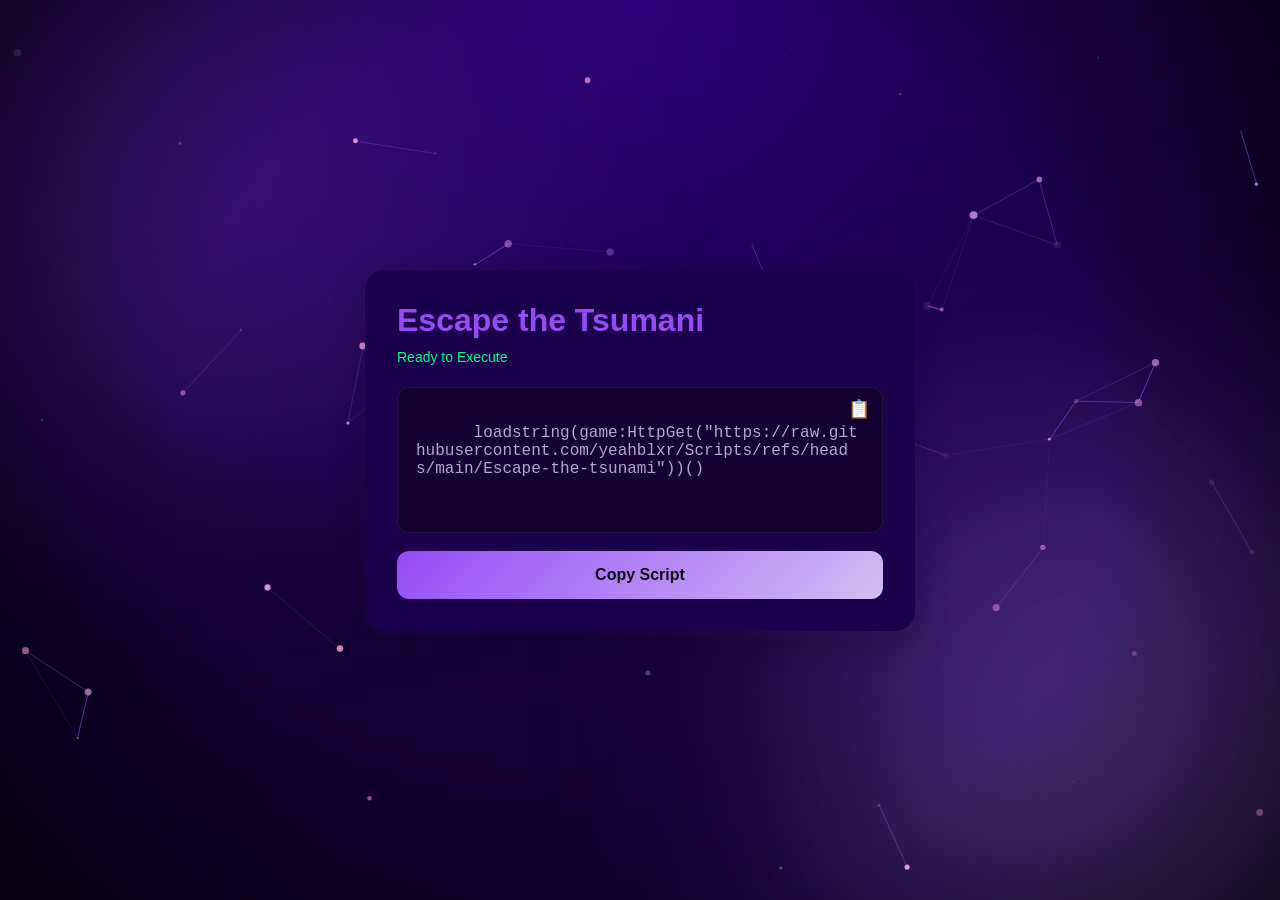
<file: Escape-The-Tsunami.html>
<!DOCTYPE html>
<html lang="en">
<head>
<meta charset="UTF-8">
<meta name="viewport" content="width=device-width, initial-scale=1.0">
<title id="pageTitle">Last Run - Midnight Hub</title>

<style>
/* ============================================================
   Midnight Hub Theme Variables (EASY EDIT)
   ============================================================ */
:root {
  --bg:#140037;
  --card:#1b004b;
  --muted:#b8a5d6;
  --text:#ffffff;
  --accent:#954bf6;
  --accent2:#d1bef3;
  --radius:20px;
  --shadow:0 8px 32px rgba(0,0,0,.3), 0 4px 16px rgba(149,75,246,.1);
  --shadow-hover:0 16px 48px rgba(0,0,0,.4), 0 8px 24px rgba(149,75,246,.2);
  --glow:0 0 20px rgba(149,75,246,.3);
}

/* ============================================================
   BASIC RESET + BODY
   ============================================================ */

* { margin:0; padding:0; box-sizing:border-box; }
body {
  background: var(--bg);
  color: var(--text);
  font-family: Inter, sans-serif;
  height: 100vh;
  display:flex;
  justify-content:center;
  align-items:center;
  overflow:hidden;
  position:relative;
}

/* ============================================================
   FULL MIDNIGHT HUB BACKGROUND
   (Gradient Layers + Blurred Nebula Blobs + Vignette)
   ============================================================ */

.bg-layer {
  position:fixed;
  width:100%;
  height:100%;
  top:0; left:0;
  z-index:-10;
  pointer-events:none;
}

/* deep cosmic gradient */
.bg-gradient {
  background: radial-gradient(circle at top, #2b0077 0%, #140037 60%, #0a001f 100%);
}

/* glowing nebula blobs */
.blob {
  position:absolute;
  width:600px;
  height:600px;
  background: radial-gradient(circle, rgba(149,75,246,0.35), rgba(70,0,140,0));
  filter: blur(120px);
  animation: float 14s ease-in-out infinite alternate;
}

.blob:nth-child(1) { top: -120px; left:-120px; animation-duration:16s; }
.blob:nth-child(2) { bottom:-180px; right:-150px; animation-duration:13s; background: radial-gradient(circle, rgba(209,190,243,0.25), rgba(70,0,140,0)); }
.blob:nth-child(3) { top:40%; left:60%; animation-duration:18s; }

/* soft vignette */
.vignette {
  position: absolute;
  inset: 0;
  background: radial-gradient(circle, transparent 60%, rgba(0,0,0,0.5));
  z-index:-5;
}

/* floating animation */
@keyframes float {
  0% { transform:translateY(0px) translateX(0px); }
  100% { transform:translateY(40px) translateX(40px); }
}

/* ============================================================
   PARTICLE SYSTEM CANVAS
   ============================================================ */
#particles-canvas {
  position:fixed;
  width:100%;
  height:100%;
  top:0; left:0;
  z-index:-1;
  pointer-events:none;
}

/* ============================================================
   CARD
   ============================================================ */
.card {
  background: var(--card);
  border-radius: var(--radius);
  padding: 32px;
  width: 90%;
  max-width: 550px;
  box-shadow: var(--shadow);
  backdrop-filter: blur(4px);
  animation: fadeUp 0.7s ease forwards;
  opacity:0;
}

@keyframes fadeUp {
  from { opacity:0; transform:translateY(25px); }
  to   { opacity:1; transform:translateY(0); }
}

.card h3 {
  color: var(--accent);
  margin-bottom:10px;
  font-size:32px;
}

.status {
  font-size:14px;
  color:#00ff88;
  margin-bottom:22px;
}

/* ============================================================
   CODE BOX
   ============================================================ */
.code-box {
  background: rgba(0,0,0,0.35);
  padding:18px;
  border:1px solid rgba(255,255,255,0.08);
  border-radius: 12px;
  font-family: "Courier New", monospace;
  color: var(--muted);
  position:relative;

  /* FIXES LONG CODE OVERFLOW */
  white-space: pre-wrap;
  word-break: break-all;
  overflow-wrap: break-word;

  max-width: 100%;
}
   
.copy-icon {
  position:absolute;
  top:10px;
  right:12px;
  cursor:pointer;
  font-size:18px;
  color:var(--muted);
  transition:0.2s;
}

.copy-icon:hover {
  color:var(--accent);
  transform:scale(1.1);
}

/* ============================================================
   BUTTON
   ============================================================ */
.btn {
  margin-top:18px;
  width:100%;
  padding:15px 20px;
  font-size:16px;
  font-weight:700;
  border:none;
  border-radius:12px;
  cursor:pointer;
  background: linear-gradient(135deg, var(--accent), var(--accent2));
  color:#0b0d10;
  transition:0.2s;
}

.btn:hover {
  transform:translateY(-2px);
  box-shadow:0 0 25px rgba(149,75,246,0.55);
}

/* ============================================================
   SUCCESS POPUP
   ============================================================ */
.success-message {
  position: fixed;
  top:20px;
  right:20px;
  background: linear-gradient(135deg, #00ff88, #00cc66);
  color:#000;
  padding:10px 18px;
  border-radius:10px;
  font-weight:600;
  transform:translateX(200%);
  transition:transform 0.35s ease;
  box-shadow:0 10px 25px rgba(0,255,150,0.3);
  z-index:20;
}

.success-message.show {
  transform:translateX(0%);
}
</style>
</head>

<body>

<!-- ============================================================
     MIDNIGHT HUB BACKGROUND ELEMENTS
     ============================================================ -->
<div class="bg-layer bg-gradient"></div>

<div class="bg-layer">
  <div class="blob"></div>
  <div class="blob"></div>
  <div class="blob"></div>
</div>

<div class="vignette"></div>

<canvas id="particles-canvas"></canvas>

<!-- ============================================================
     CARD CONTENT
     ============================================================ -->
<div class="card">
    <h3 id="cardTitle">Last Run</h3>
    <div class="status" id="statusText">Ready to Execute</div>

    <div class="code-box" id="codeBox">
      <span id="codeText">loadstring(game:HttpGet("https://raw.githubusercontent.com/yeahblxr/Scripts/refs/heads/main/Last-Run.lua"))()</span>
      <span class="copy-icon" onclick="copyCode()">📋</span>
    </div>

    <button class="btn" onclick="copyCode()">Copy Script</button>
</div>

<div class="success-message" id="successMessage">Script copied! ✨</div>

<!-- ============================================================
     PARTICLE SCRIPT + VARIABLE SYSTEM
     ============================================================ -->
<script>
/* ============================================================
   QUICK VARIABLES (MODIFY THESE ONLY)
   ============================================================ */
const PAGE_TITLE = "Escape the Tsunami - Midnight Hub";
const CARD_TITLE = "Escape the Tsumani";
const STATUS_TEXT = "Ready to Execute";
const SCRIPT_CODE = `loadstring(game:HttpGet("https://raw.githubusercontent.com/yeahblxr/Scripts/refs/heads/main/Escape-the-tsunami"))()`;

/* Apply variables */
document.getElementById("pageTitle").innerText = PAGE_TITLE;
document.getElementById("cardTitle").innerText = CARD_TITLE;
document.getElementById("statusText").innerText = STATUS_TEXT;
document.getElementById("codeText").innerText = SCRIPT_CODE;

/* ============================================================
   COPY FUNCTION
   ============================================================ */
function copyCode() {
  navigator.clipboard.writeText(SCRIPT_CODE).then(() => {
    const box = document.getElementById("successMessage");
    box.classList.add("show");
    setTimeout(() => box.classList.remove("show"), 3000);
  });
}

/* ============================================================
   PARTICLE SYSTEM
   ============================================================ */
class ParticleSystem {
  constructor() {
    this.canvas = document.getElementById("particles-canvas");
    this.ctx = this.canvas.getContext("2d");
    this.particles = [];
    this.count = 60;
    this.distance = 120;

    this.resize();
    this.init();
    this.loop();

    window.addEventListener("resize", () => {
      this.resize();
      this.init();
    });
  }

  resize() {
    this.canvas.width = innerWidth;
    this.canvas.height = innerHeight;
  }

  init() {
    this.particles = [];
    for (let i = 0; i < this.count; i++) {
      this.particles.push({
        x: Math.random() * innerWidth,
        y: Math.random() * innerHeight,
        vx: (Math.random() - 0.5),
        vy: (Math.random() - 0.5),
        size: Math.random() * 3 + 1,
        opacity: Math.random(),
        hue: 270 + Math.random() * 60
      });
    }
  }

  draw() {
    this.ctx.clearRect(0, 0, innerWidth, innerHeight);

    // connections
    for (let a = 0; a < this.particles.length; a++) {
      for (let b = a + 1; b < this.particles.length; b++) {
        const dx = this.particles[a].x - this.particles[b].x;
        const dy = this.particles[a].y - this.particles[b].y;
        const dist = Math.sqrt(dx*dx + dy*dy);

        if (dist < this.distance) {
          this.ctx.strokeStyle = `rgba(149,75,246, ${1 - dist/this.distance})`;
          this.ctx.lineWidth = 1;
          this.ctx.beginPath();
          this.ctx.moveTo(this.particles[a].x, this.particles[a].y);
          this.ctx.lineTo(this.particles[b].x, this.particles[b].y);
          this.ctx.stroke();
        }
      }
    }

    // particles
    this.particles.forEach(p => {
      p.x += p.vx;
      p.y += p.vy;

      if (p.x < 0 || p.x > innerWidth) p.vx *= -1;
      if (p.y < 0 || p.y > innerHeight) p.vy *= -1;

      this.ctx.fillStyle = `hsla(${p.hue}, 70%, 75%, ${p.opacity})`;
      this.ctx.beginPath();
      this.ctx.arc(p.x, p.y, p.size, 0, Math.PI*2);
      this.ctx.fill();
    });
  }

  loop() {
    this.draw();
    requestAnimationFrame(() => this.loop());
  }
}

new ParticleSystem();
</script>

</body>
</html>
</file>
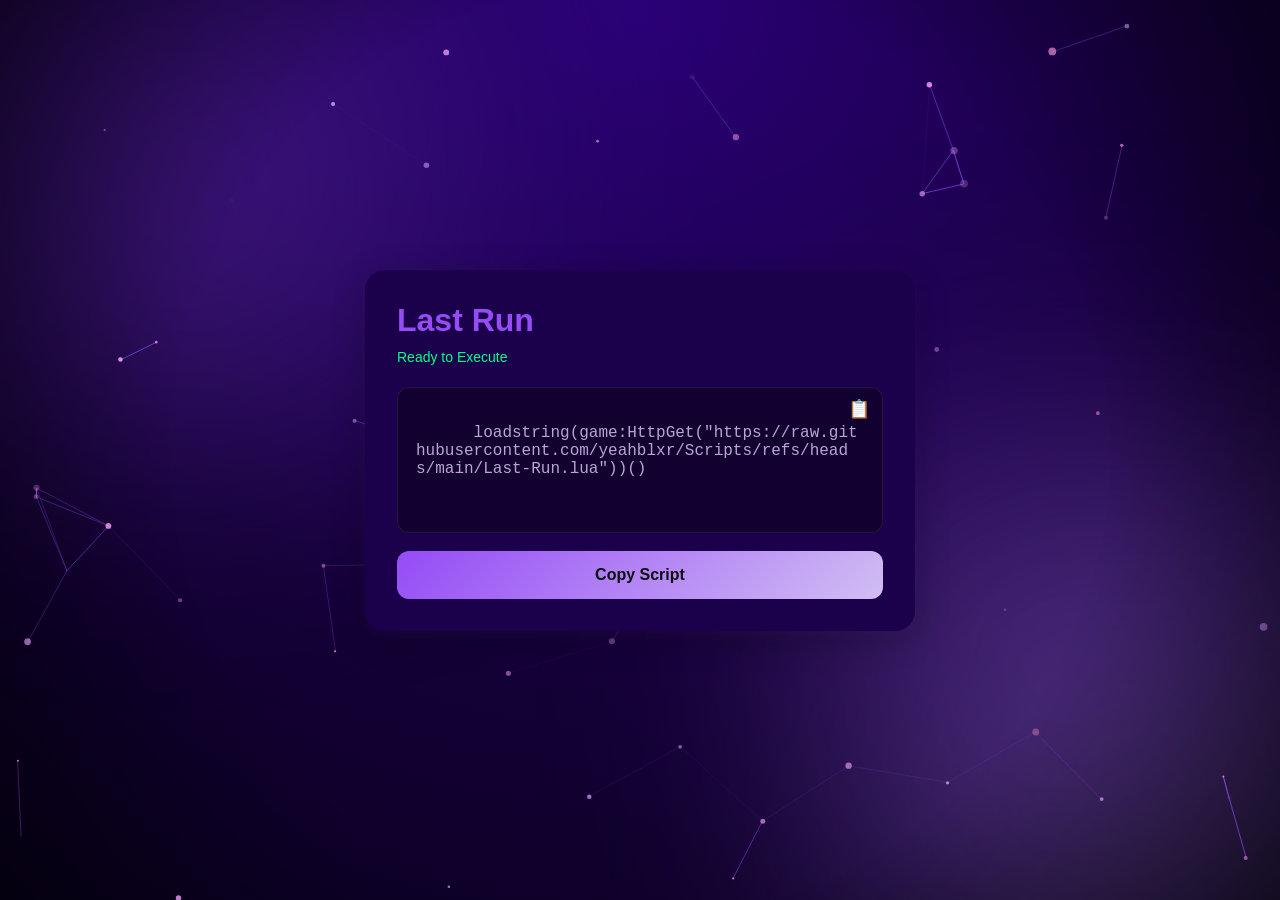
<file: Last-Run.html>
<!DOCTYPE html>
<html lang="en">
<head>
<meta charset="UTF-8">
<meta name="viewport" content="width=device-width, initial-scale=1.0">
<title id="pageTitle">Last Run - Midnight Hub</title>

<style>
/* ============================================================
   Midnight Hub Theme Variables (EASY EDIT)
   ============================================================ */
:root {
  --bg:#140037;
  --card:#1b004b;
  --muted:#b8a5d6;
  --text:#ffffff;
  --accent:#954bf6;
  --accent2:#d1bef3;
  --radius:20px;
  --shadow:0 8px 32px rgba(0,0,0,.3), 0 4px 16px rgba(149,75,246,.1);
  --shadow-hover:0 16px 48px rgba(0,0,0,.4), 0 8px 24px rgba(149,75,246,.2);
  --glow:0 0 20px rgba(149,75,246,.3);
}

/* ============================================================
   BASIC RESET + BODY
   ============================================================ */

* { margin:0; padding:0; box-sizing:border-box; }
body {
  background: var(--bg);
  color: var(--text);
  font-family: Inter, sans-serif;
  height: 100vh;
  display:flex;
  justify-content:center;
  align-items:center;
  overflow:hidden;
  position:relative;
}

/* ============================================================
   FULL MIDNIGHT HUB BACKGROUND
   (Gradient Layers + Blurred Nebula Blobs + Vignette)
   ============================================================ */

.bg-layer {
  position:fixed;
  width:100%;
  height:100%;
  top:0; left:0;
  z-index:-10;
  pointer-events:none;
}

/* deep cosmic gradient */
.bg-gradient {
  background: radial-gradient(circle at top, #2b0077 0%, #140037 60%, #0a001f 100%);
}

/* glowing nebula blobs */
.blob {
  position:absolute;
  width:600px;
  height:600px;
  background: radial-gradient(circle, rgba(149,75,246,0.35), rgba(70,0,140,0));
  filter: blur(120px);
  animation: float 14s ease-in-out infinite alternate;
}

.blob:nth-child(1) { top: -120px; left:-120px; animation-duration:16s; }
.blob:nth-child(2) { bottom:-180px; right:-150px; animation-duration:13s; background: radial-gradient(circle, rgba(209,190,243,0.25), rgba(70,0,140,0)); }
.blob:nth-child(3) { top:40%; left:60%; animation-duration:18s; }

/* soft vignette */
.vignette {
  position: absolute;
  inset: 0;
  background: radial-gradient(circle, transparent 60%, rgba(0,0,0,0.5));
  z-index:-5;
}

/* floating animation */
@keyframes float {
  0% { transform:translateY(0px) translateX(0px); }
  100% { transform:translateY(40px) translateX(40px); }
}

/* ============================================================
   PARTICLE SYSTEM CANVAS
   ============================================================ */
#particles-canvas {
  position:fixed;
  width:100%;
  height:100%;
  top:0; left:0;
  z-index:-1;
  pointer-events:none;
}

/* ============================================================
   CARD
   ============================================================ */
.card {
  background: var(--card);
  border-radius: var(--radius);
  padding: 32px;
  width: 90%;
  max-width: 550px;
  box-shadow: var(--shadow);
  backdrop-filter: blur(4px);
  animation: fadeUp 0.7s ease forwards;
  opacity:0;
}

@keyframes fadeUp {
  from { opacity:0; transform:translateY(25px); }
  to   { opacity:1; transform:translateY(0); }
}

.card h3 {
  color: var(--accent);
  margin-bottom:10px;
  font-size:32px;
}

.status {
  font-size:14px;
  color:#00ff88;
  margin-bottom:22px;
}

/* ============================================================
   CODE BOX
   ============================================================ */
.code-box {
  background: rgba(0,0,0,0.35);
  padding:18px;
  border:1px solid rgba(255,255,255,0.08);
  border-radius: 12px;
  font-family: "Courier New", monospace;
  color: var(--muted);
  position:relative;

  /* FIXES LONG CODE OVERFLOW */
  white-space: pre-wrap;
  word-break: break-all;
  overflow-wrap: break-word;

  max-width: 100%;
}
   
.copy-icon {
  position:absolute;
  top:10px;
  right:12px;
  cursor:pointer;
  font-size:18px;
  color:var(--muted);
  transition:0.2s;
}

.copy-icon:hover {
  color:var(--accent);
  transform:scale(1.1);
}

/* ============================================================
   BUTTON
   ============================================================ */
.btn {
  margin-top:18px;
  width:100%;
  padding:15px 20px;
  font-size:16px;
  font-weight:700;
  border:none;
  border-radius:12px;
  cursor:pointer;
  background: linear-gradient(135deg, var(--accent), var(--accent2));
  color:#0b0d10;
  transition:0.2s;
}

.btn:hover {
  transform:translateY(-2px);
  box-shadow:0 0 25px rgba(149,75,246,0.55);
}

/* ============================================================
   SUCCESS POPUP
   ============================================================ */
.success-message {
  position: fixed;
  top:20px;
  right:20px;
  background: linear-gradient(135deg, #00ff88, #00cc66);
  color:#000;
  padding:10px 18px;
  border-radius:10px;
  font-weight:600;
  transform:translateX(200%);
  transition:transform 0.35s ease;
  box-shadow:0 10px 25px rgba(0,255,150,0.3);
  z-index:20;
}

.success-message.show {
  transform:translateX(0%);
}
</style>
</head>

<body>

<!-- ============================================================
     MIDNIGHT HUB BACKGROUND ELEMENTS
     ============================================================ -->
<div class="bg-layer bg-gradient"></div>

<div class="bg-layer">
  <div class="blob"></div>
  <div class="blob"></div>
  <div class="blob"></div>
</div>

<div class="vignette"></div>

<canvas id="particles-canvas"></canvas>

<!-- ============================================================
     CARD CONTENT
     ============================================================ -->
<div class="card">
    <h3 id="cardTitle">Last Run</h3>
    <div class="status" id="statusText">Ready to Execute</div>

    <div class="code-box" id="codeBox">
      <span id="codeText">loadstring(game:HttpGet("https://raw.githubusercontent.com/yeahblxr/Scripts/refs/heads/main/Last-Run.lua"))()</span>
      <span class="copy-icon" onclick="copyCode()">📋</span>
    </div>

    <button class="btn" onclick="copyCode()">Copy Script</button>
</div>

<div class="success-message" id="successMessage">Script copied! ✨</div>

<!-- ============================================================
     PARTICLE SCRIPT + VARIABLE SYSTEM
     ============================================================ -->
<script>
/* ============================================================
   QUICK VARIABLES (MODIFY THESE ONLY)
   ============================================================ */
const PAGE_TITLE = "Last Run - Midnight Hub";
const CARD_TITLE = "Last Run";
const STATUS_TEXT = "Ready to Execute";
const SCRIPT_CODE = `loadstring(game:HttpGet("https://raw.githubusercontent.com/yeahblxr/Scripts/refs/heads/main/Last-Run.lua"))()`;

/* Apply variables */
document.getElementById("pageTitle").innerText = PAGE_TITLE;
document.getElementById("cardTitle").innerText = CARD_TITLE;
document.getElementById("statusText").innerText = STATUS_TEXT;
document.getElementById("codeText").innerText = SCRIPT_CODE;

/* ============================================================
   COPY FUNCTION
   ============================================================ */
function copyCode() {
  navigator.clipboard.writeText(SCRIPT_CODE).then(() => {
    const box = document.getElementById("successMessage");
    box.classList.add("show");
    setTimeout(() => box.classList.remove("show"), 3000);
  });
}

/* ============================================================
   PARTICLE SYSTEM
   ============================================================ */
class ParticleSystem {
  constructor() {
    this.canvas = document.getElementById("particles-canvas");
    this.ctx = this.canvas.getContext("2d");
    this.particles = [];
    this.count = 60;
    this.distance = 120;

    this.resize();
    this.init();
    this.loop();

    window.addEventListener("resize", () => {
      this.resize();
      this.init();
    });
  }

  resize() {
    this.canvas.width = innerWidth;
    this.canvas.height = innerHeight;
  }

  init() {
    this.particles = [];
    for (let i = 0; i < this.count; i++) {
      this.particles.push({
        x: Math.random() * innerWidth,
        y: Math.random() * innerHeight,
        vx: (Math.random() - 0.5),
        vy: (Math.random() - 0.5),
        size: Math.random() * 3 + 1,
        opacity: Math.random(),
        hue: 270 + Math.random() * 60
      });
    }
  }

  draw() {
    this.ctx.clearRect(0, 0, innerWidth, innerHeight);

    // connections
    for (let a = 0; a < this.particles.length; a++) {
      for (let b = a + 1; b < this.particles.length; b++) {
        const dx = this.particles[a].x - this.particles[b].x;
        const dy = this.particles[a].y - this.particles[b].y;
        const dist = Math.sqrt(dx*dx + dy*dy);

        if (dist < this.distance) {
          this.ctx.strokeStyle = `rgba(149,75,246, ${1 - dist/this.distance})`;
          this.ctx.lineWidth = 1;
          this.ctx.beginPath();
          this.ctx.moveTo(this.particles[a].x, this.particles[a].y);
          this.ctx.lineTo(this.particles[b].x, this.particles[b].y);
          this.ctx.stroke();
        }
      }
    }

    // particles
    this.particles.forEach(p => {
      p.x += p.vx;
      p.y += p.vy;

      if (p.x < 0 || p.x > innerWidth) p.vx *= -1;
      if (p.y < 0 || p.y > innerHeight) p.vy *= -1;

      this.ctx.fillStyle = `hsla(${p.hue}, 70%, 75%, ${p.opacity})`;
      this.ctx.beginPath();
      this.ctx.arc(p.x, p.y, p.size, 0, Math.PI*2);
      this.ctx.fill();
    });
  }

  loop() {
    this.draw();
    requestAnimationFrame(() => this.loop());
  }
}

new ParticleSystem();
</script>

</body>
</html>
</file>
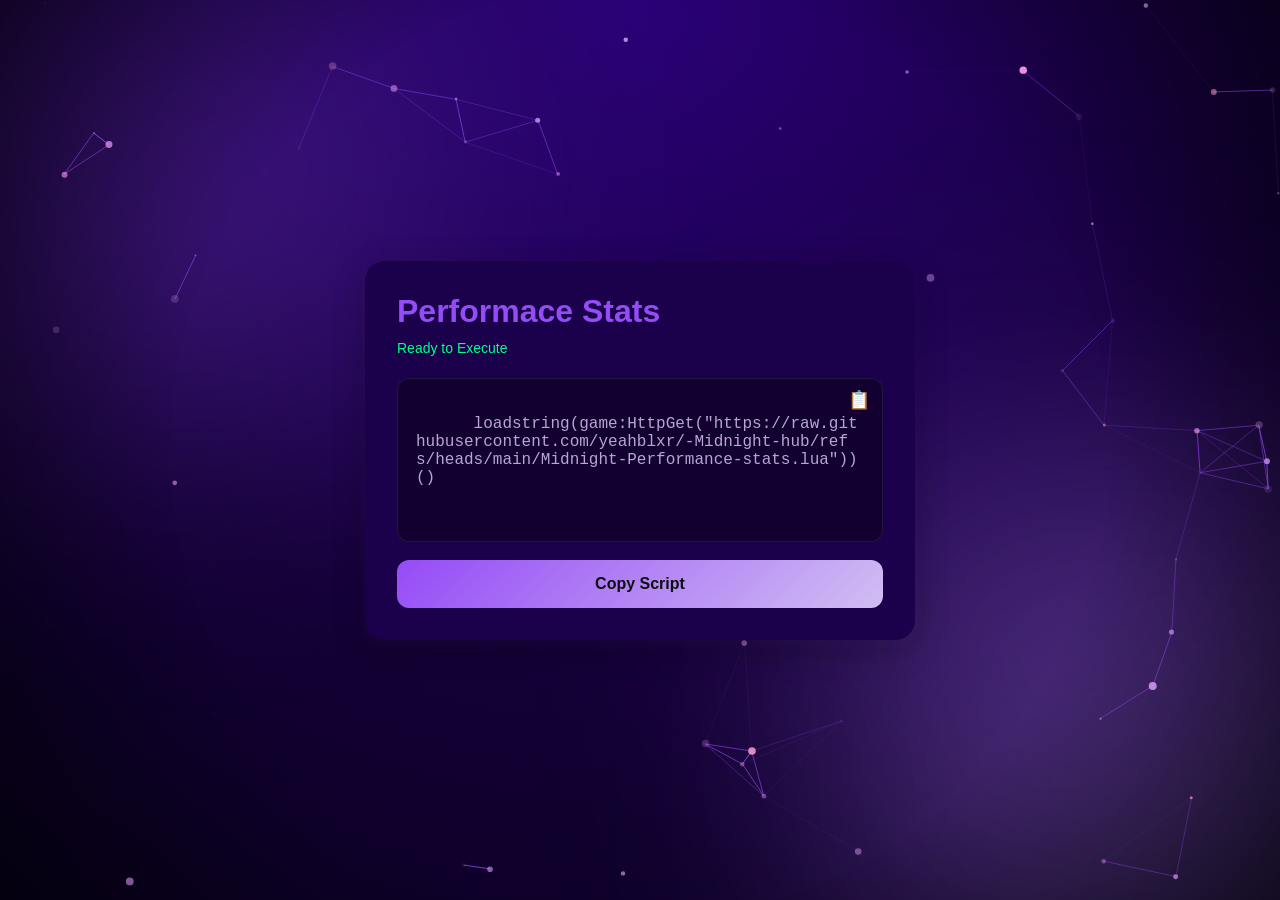
<file: Performancestats.html>
<!DOCTYPE html>
<html lang="en">
<head>
<meta charset="UTF-8">
<meta name="viewport" content="width=device-width, initial-scale=1.0">
<title id="pageTitle">Last Run - Midnight Hub</title>

<style>
/* ============================================================
   Midnight Hub Theme Variables (EASY EDIT)
   ============================================================ */
:root {
  --bg:#140037;
  --card:#1b004b;
  --muted:#b8a5d6;
  --text:#ffffff;
  --accent:#954bf6;
  --accent2:#d1bef3;
  --radius:20px;
  --shadow:0 8px 32px rgba(0,0,0,.3), 0 4px 16px rgba(149,75,246,.1);
  --shadow-hover:0 16px 48px rgba(0,0,0,.4), 0 8px 24px rgba(149,75,246,.2);
  --glow:0 0 20px rgba(149,75,246,.3);
}

/* ============================================================
   BASIC RESET + BODY
   ============================================================ */

* { margin:0; padding:0; box-sizing:border-box; }
body {
  background: var(--bg);
  color: var(--text);
  font-family: Inter, sans-serif;
  height: 100vh;
  display:flex;
  justify-content:center;
  align-items:center;
  overflow:hidden;
  position:relative;
}

/* ============================================================
   FULL MIDNIGHT HUB BACKGROUND
   (Gradient Layers + Blurred Nebula Blobs + Vignette)
   ============================================================ */

.bg-layer {
  position:fixed;
  width:100%;
  height:100%;
  top:0; left:0;
  z-index:-10;
  pointer-events:none;
}

/* deep cosmic gradient */
.bg-gradient {
  background: radial-gradient(circle at top, #2b0077 0%, #140037 60%, #0a001f 100%);
}

/* glowing nebula blobs */
.blob {
  position:absolute;
  width:600px;
  height:600px;
  background: radial-gradient(circle, rgba(149,75,246,0.35), rgba(70,0,140,0));
  filter: blur(120px);
  animation: float 14s ease-in-out infinite alternate;
}

.blob:nth-child(1) { top: -120px; left:-120px; animation-duration:16s; }
.blob:nth-child(2) { bottom:-180px; right:-150px; animation-duration:13s; background: radial-gradient(circle, rgba(209,190,243,0.25), rgba(70,0,140,0)); }
.blob:nth-child(3) { top:40%; left:60%; animation-duration:18s; }

/* soft vignette */
.vignette {
  position: absolute;
  inset: 0;
  background: radial-gradient(circle, transparent 60%, rgba(0,0,0,0.5));
  z-index:-5;
}

/* floating animation */
@keyframes float {
  0% { transform:translateY(0px) translateX(0px); }
  100% { transform:translateY(40px) translateX(40px); }
}

/* ============================================================
   PARTICLE SYSTEM CANVAS
   ============================================================ */
#particles-canvas {
  position:fixed;
  width:100%;
  height:100%;
  top:0; left:0;
  z-index:-1;
  pointer-events:none;
}

/* ============================================================
   CARD
   ============================================================ */
.card {
  background: var(--card);
  border-radius: var(--radius);
  padding: 32px;
  width: 90%;
  max-width: 550px;
  box-shadow: var(--shadow);
  backdrop-filter: blur(4px);
  animation: fadeUp 0.7s ease forwards;
  opacity:0;
}

@keyframes fadeUp {
  from { opacity:0; transform:translateY(25px); }
  to   { opacity:1; transform:translateY(0); }
}

.card h3 {
  color: var(--accent);
  margin-bottom:10px;
  font-size:32px;
}

.status {
  font-size:14px;
  color:#00ff88;
  margin-bottom:22px;
}

/* ============================================================
   CODE BOX
   ============================================================ */
.code-box {
  background: rgba(0,0,0,0.35);
  padding:18px;
  border:1px solid rgba(255,255,255,0.08);
  border-radius: 12px;
  font-family: "Courier New", monospace;
  color: var(--muted);
  position:relative;

  /* FIXES LONG CODE OVERFLOW */
  white-space: pre-wrap;
  word-break: break-all;
  overflow-wrap: break-word;

  max-width: 100%;
}
   
.copy-icon {
  position:absolute;
  top:10px;
  right:12px;
  cursor:pointer;
  font-size:18px;
  color:var(--muted);
  transition:0.2s;
}

.copy-icon:hover {
  color:var(--accent);
  transform:scale(1.1);
}

/* ============================================================
   BUTTON
   ============================================================ */
.btn {
  margin-top:18px;
  width:100%;
  padding:15px 20px;
  font-size:16px;
  font-weight:700;
  border:none;
  border-radius:12px;
  cursor:pointer;
  background: linear-gradient(135deg, var(--accent), var(--accent2));
  color:#0b0d10;
  transition:0.2s;
}

.btn:hover {
  transform:translateY(-2px);
  box-shadow:0 0 25px rgba(149,75,246,0.55);
}

/* ============================================================
   SUCCESS POPUP
   ============================================================ */
.success-message {
  position: fixed;
  top:20px;
  right:20px;
  background: linear-gradient(135deg, #00ff88, #00cc66);
  color:#000;
  padding:10px 18px;
  border-radius:10px;
  font-weight:600;
  transform:translateX(200%);
  transition:transform 0.35s ease;
  box-shadow:0 10px 25px rgba(0,255,150,0.3);
  z-index:20;
}

.success-message.show {
  transform:translateX(0%);
}
</style>
</head>

<body>

<!-- ============================================================
     MIDNIGHT HUB BACKGROUND ELEMENTS
     ============================================================ -->
<div class="bg-layer bg-gradient"></div>

<div class="bg-layer">
  <div class="blob"></div>
  <div class="blob"></div>
  <div class="blob"></div>
</div>

<div class="vignette"></div>

<canvas id="particles-canvas"></canvas>

<!-- ============================================================
     CARD CONTENT
     ============================================================ -->
<div class="card">
    <h3 id="cardTitle">Last Run</h3>
    <div class="status" id="statusText">Ready to Execute</div>

    <div class="code-box" id="codeBox">
      <span id="codeText">loadstring(game:HttpGet("https://raw.githubusercontent.com/yeahblxr/Scripts/refs/heads/main/Last-Run.lua"))()</span>
      <span class="copy-icon" onclick="copyCode()">📋</span>
    </div>

    <button class="btn" onclick="copyCode()">Copy Script</button>
</div>

<div class="success-message" id="successMessage">Script copied! ✨</div>

<!-- ============================================================
     PARTICLE SCRIPT + VARIABLE SYSTEM
     ============================================================ -->
<script>
/* ============================================================
   QUICK VARIABLES (MODIFY THESE ONLY)
   ============================================================ */
const PAGE_TITLE = "Stats - Midnight Hub";
const CARD_TITLE = "Performace Stats";
const STATUS_TEXT = "Ready to Execute";
const SCRIPT_CODE = `loadstring(game:HttpGet("https://raw.githubusercontent.com/yeahblxr/-Midnight-hub/refs/heads/main/Midnight-Performance-stats.lua"))()`;

/* Apply variables */
document.getElementById("pageTitle").innerText = PAGE_TITLE;
document.getElementById("cardTitle").innerText = CARD_TITLE;
document.getElementById("statusText").innerText = STATUS_TEXT;
document.getElementById("codeText").innerText = SCRIPT_CODE;

/* ============================================================
   COPY FUNCTION
   ============================================================ */
function copyCode() {
  navigator.clipboard.writeText(SCRIPT_CODE).then(() => {
    const box = document.getElementById("successMessage");
    box.classList.add("show");
    setTimeout(() => box.classList.remove("show"), 3000);
  });
}

/* ============================================================
   PARTICLE SYSTEM
   ============================================================ */
class ParticleSystem {
  constructor() {
    this.canvas = document.getElementById("particles-canvas");
    this.ctx = this.canvas.getContext("2d");
    this.particles = [];
    this.count = 60;
    this.distance = 120;

    this.resize();
    this.init();
    this.loop();

    window.addEventListener("resize", () => {
      this.resize();
      this.init();
    });
  }

  resize() {
    this.canvas.width = innerWidth;
    this.canvas.height = innerHeight;
  }

  init() {
    this.particles = [];
    for (let i = 0; i < this.count; i++) {
      this.particles.push({
        x: Math.random() * innerWidth,
        y: Math.random() * innerHeight,
        vx: (Math.random() - 0.5),
        vy: (Math.random() - 0.5),
        size: Math.random() * 3 + 1,
        opacity: Math.random(),
        hue: 270 + Math.random() * 60
      });
    }
  }

  draw() {
    this.ctx.clearRect(0, 0, innerWidth, innerHeight);

    // connections
    for (let a = 0; a < this.particles.length; a++) {
      for (let b = a + 1; b < this.particles.length; b++) {
        const dx = this.particles[a].x - this.particles[b].x;
        const dy = this.particles[a].y - this.particles[b].y;
        const dist = Math.sqrt(dx*dx + dy*dy);

        if (dist < this.distance) {
          this.ctx.strokeStyle = `rgba(149,75,246, ${1 - dist/this.distance})`;
          this.ctx.lineWidth = 1;
          this.ctx.beginPath();
          this.ctx.moveTo(this.particles[a].x, this.particles[a].y);
          this.ctx.lineTo(this.particles[b].x, this.particles[b].y);
          this.ctx.stroke();
        }
      }
    }

    // particles
    this.particles.forEach(p => {
      p.x += p.vx;
      p.y += p.vy;

      if (p.x < 0 || p.x > innerWidth) p.vx *= -1;
      if (p.y < 0 || p.y > innerHeight) p.vy *= -1;

      this.ctx.fillStyle = `hsla(${p.hue}, 70%, 75%, ${p.opacity})`;
      this.ctx.beginPath();
      this.ctx.arc(p.x, p.y, p.size, 0, Math.PI*2);
      this.ctx.fill();
    });
  }

  loop() {
    this.draw();
    requestAnimationFrame(() => this.loop());
  }
}

new ParticleSystem();
</script>

</body>
</html>
</file>
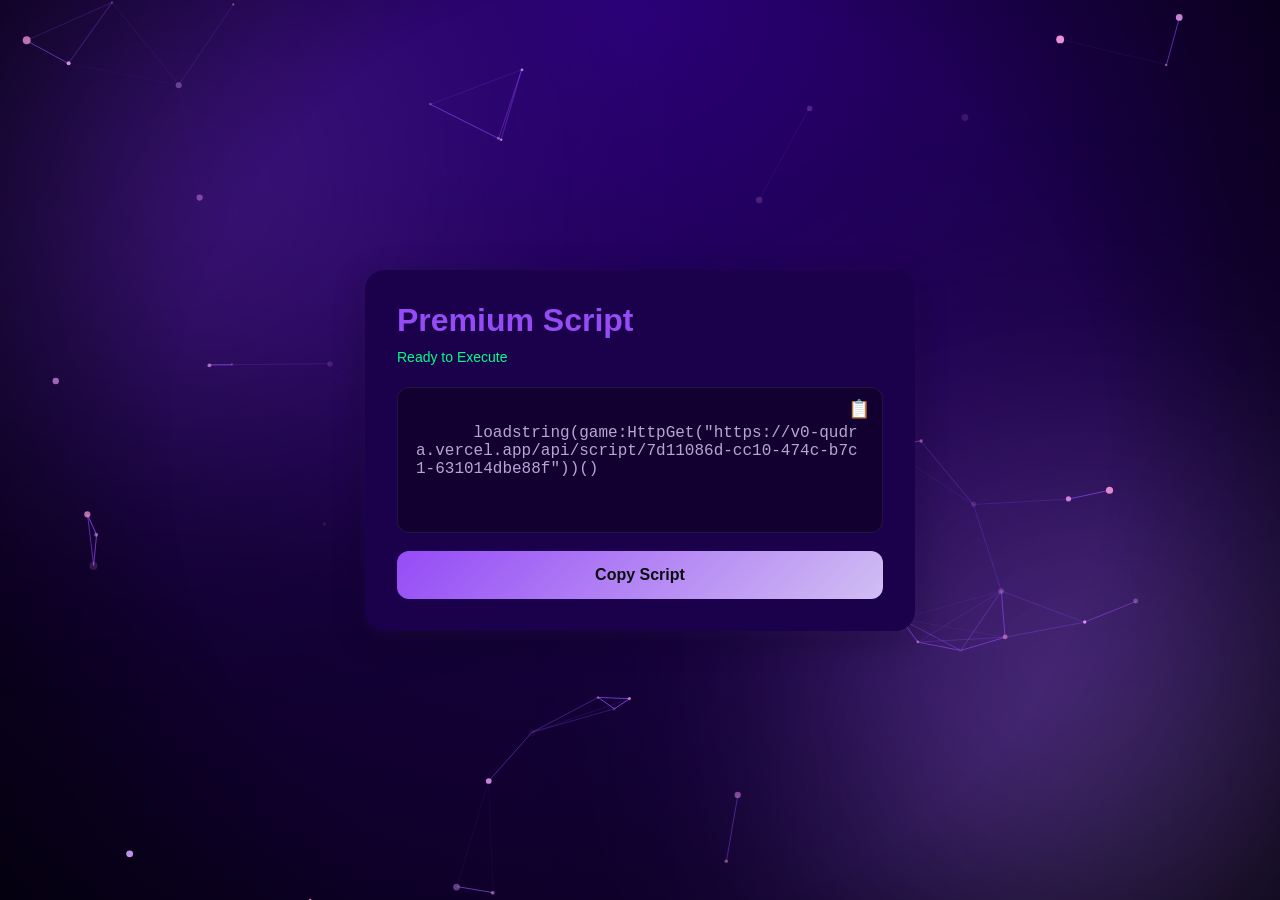
<file: Premium-Script.html>
<!DOCTYPE html>
<html lang="en">
<head>
<meta charset="UTF-8">
<meta name="viewport" content="width=device-width, initial-scale=1.0">
<title id="pageTitle">Last Run - Midnight Hub</title>

<style>
/* ============================================================
   Midnight Hub Theme Variables (EASY EDIT)
   ============================================================ */
:root {
  --bg:#140037;
  --card:#1b004b;
  --muted:#b8a5d6;
  --text:#ffffff;
  --accent:#954bf6;
  --accent2:#d1bef3;
  --radius:20px;
  --shadow:0 8px 32px rgba(0,0,0,.3), 0 4px 16px rgba(149,75,246,.1);
  --shadow-hover:0 16px 48px rgba(0,0,0,.4), 0 8px 24px rgba(149,75,246,.2);
  --glow:0 0 20px rgba(149,75,246,.3);
}

/* ============================================================
   BASIC RESET + BODY
   ============================================================ */

* { margin:0; padding:0; box-sizing:border-box; }
body {
  background: var(--bg);
  color: var(--text);
  font-family: Inter, sans-serif;
  height: 100vh;
  display:flex;
  justify-content:center;
  align-items:center;
  overflow:hidden;
  position:relative;
}

/* ============================================================
   FULL MIDNIGHT HUB BACKGROUND
   (Gradient Layers + Blurred Nebula Blobs + Vignette)
   ============================================================ */

.bg-layer {
  position:fixed;
  width:100%;
  height:100%;
  top:0; left:0;
  z-index:-10;
  pointer-events:none;
}

/* deep cosmic gradient */
.bg-gradient {
  background: radial-gradient(circle at top, #2b0077 0%, #140037 60%, #0a001f 100%);
}

/* glowing nebula blobs */
.blob {
  position:absolute;
  width:600px;
  height:600px;
  background: radial-gradient(circle, rgba(149,75,246,0.35), rgba(70,0,140,0));
  filter: blur(120px);
  animation: float 14s ease-in-out infinite alternate;
}

.blob:nth-child(1) { top: -120px; left:-120px; animation-duration:16s; }
.blob:nth-child(2) { bottom:-180px; right:-150px; animation-duration:13s; background: radial-gradient(circle, rgba(209,190,243,0.25), rgba(70,0,140,0)); }
.blob:nth-child(3) { top:40%; left:60%; animation-duration:18s; }

/* soft vignette */
.vignette {
  position: absolute;
  inset: 0;
  background: radial-gradient(circle, transparent 60%, rgba(0,0,0,0.5));
  z-index:-5;
}

/* floating animation */
@keyframes float {
  0% { transform:translateY(0px) translateX(0px); }
  100% { transform:translateY(40px) translateX(40px); }
}

/* ============================================================
   PARTICLE SYSTEM CANVAS
   ============================================================ */
#particles-canvas {
  position:fixed;
  width:100%;
  height:100%;
  top:0; left:0;
  z-index:-1;
  pointer-events:none;
}

/* ============================================================
   CARD
   ============================================================ */
.card {
  background: var(--card);
  border-radius: var(--radius);
  padding: 32px;
  width: 90%;
  max-width: 550px;
  box-shadow: var(--shadow);
  backdrop-filter: blur(4px);
  animation: fadeUp 0.7s ease forwards;
  opacity:0;
}

@keyframes fadeUp {
  from { opacity:0; transform:translateY(25px); }
  to   { opacity:1; transform:translateY(0); }
}

.card h3 {
  color: var(--accent);
  margin-bottom:10px;
  font-size:32px;
}

.status {
  font-size:14px;
  color:#00ff88;
  margin-bottom:22px;
}

/* ============================================================
   CODE BOX
   ============================================================ */
.code-box {
  background: rgba(0,0,0,0.35);
  padding:18px;
  border:1px solid rgba(255,255,255,0.08);
  border-radius: 12px;
  font-family: "Courier New", monospace;
  color: var(--muted);
  position:relative;

  /* FIXES LONG CODE OVERFLOW */
  white-space: pre-wrap;
  word-break: break-all;
  overflow-wrap: break-word;

  max-width: 100%;
}
   
.copy-icon {
  position:absolute;
  top:10px;
  right:12px;
  cursor:pointer;
  font-size:18px;
  color:var(--muted);
  transition:0.2s;
}

.copy-icon:hover {
  color:var(--accent);
  transform:scale(1.1);
}

/* ============================================================
   BUTTON
   ============================================================ */
.btn {
  margin-top:18px;
  width:100%;
  padding:15px 20px;
  font-size:16px;
  font-weight:700;
  border:none;
  border-radius:12px;
  cursor:pointer;
  background: linear-gradient(135deg, var(--accent), var(--accent2));
  color:#0b0d10;
  transition:0.2s;
}

.btn:hover {
  transform:translateY(-2px);
  box-shadow:0 0 25px rgba(149,75,246,0.55);
}

/* ============================================================
   SUCCESS POPUP
   ============================================================ */
.success-message {
  position: fixed;
  top:20px;
  right:20px;
  background: linear-gradient(135deg, #00ff88, #00cc66);
  color:#000;
  padding:10px 18px;
  border-radius:10px;
  font-weight:600;
  transform:translateX(200%);
  transition:transform 0.35s ease;
  box-shadow:0 10px 25px rgba(0,255,150,0.3);
  z-index:20;
}

.success-message.show {
  transform:translateX(0%);
}
</style>
</head>

<body>

<!-- ============================================================
     MIDNIGHT HUB BACKGROUND ELEMENTS
     ============================================================ -->
<div class="bg-layer bg-gradient"></div>

<div class="bg-layer">
  <div class="blob"></div>
  <div class="blob"></div>
  <div class="blob"></div>
</div>

<div class="vignette"></div>

<canvas id="particles-canvas"></canvas>

<!-- ============================================================
     CARD CONTENT
     ============================================================ -->
<div class="card">
    <h3 id="cardTitle">Last Run</h3>
    <div class="status" id="statusText">Ready to Execute</div>

    <div class="code-box" id="codeBox">
      <span id="codeText">loadstring(game:HttpGet("https://v0-qudra.vercel.app/api/script/7d11086d-cc10-474c-b7c1-631014dbe88f"))()</span>
      <span class="copy-icon" onclick="copyCode()">📋</span>
    </div>

    <button class="btn" onclick="copyCode()">Copy Script</button>
</div>

<div class="success-message" id="successMessage">Script copied! ✨</div>

<!-- ============================================================
     PARTICLE SCRIPT + VARIABLE SYSTEM
     ============================================================ -->
<script>
/* ============================================================
   QUICK VARIABLES (MODIFY THESE ONLY)
   ============================================================ */
const PAGE_TITLE = "Premium - Midnight Hub";
const CARD_TITLE = "Premium Script";
const STATUS_TEXT = "Ready to Execute";
const SCRIPT_CODE = `loadstring(game:HttpGet("https://v0-qudra.vercel.app/api/script/7d11086d-cc10-474c-b7c1-631014dbe88f"))()`;

/* Apply variables */
document.getElementById("pageTitle").innerText = PAGE_TITLE;
document.getElementById("cardTitle").innerText = CARD_TITLE;
document.getElementById("statusText").innerText = STATUS_TEXT;
document.getElementById("codeText").innerText = SCRIPT_CODE;

/* ============================================================
   COPY FUNCTION
   ============================================================ */
function copyCode() {
  navigator.clipboard.writeText(SCRIPT_CODE).then(() => {
    const box = document.getElementById("successMessage");
    box.classList.add("show");
    setTimeout(() => box.classList.remove("show"), 3000);
  });
}

/* ============================================================
   PARTICLE SYSTEM
   ============================================================ */
class ParticleSystem {
  constructor() {
    this.canvas = document.getElementById("particles-canvas");
    this.ctx = this.canvas.getContext("2d");
    this.particles = [];
    this.count = 60;
    this.distance = 120;

    this.resize();
    this.init();
    this.loop();

    window.addEventListener("resize", () => {
      this.resize();
      this.init();
    });
  }

  resize() {
    this.canvas.width = innerWidth;
    this.canvas.height = innerHeight;
  }

  init() {
    this.particles = [];
    for (let i = 0; i < this.count; i++) {
      this.particles.push({
        x: Math.random() * innerWidth,
        y: Math.random() * innerHeight,
        vx: (Math.random() - 0.5),
        vy: (Math.random() - 0.5),
        size: Math.random() * 3 + 1,
        opacity: Math.random(),
        hue: 270 + Math.random() * 60
      });
    }
  }

  draw() {
    this.ctx.clearRect(0, 0, innerWidth, innerHeight);

    // connections
    for (let a = 0; a < this.particles.length; a++) {
      for (let b = a + 1; b < this.particles.length; b++) {
        const dx = this.particles[a].x - this.particles[b].x;
        const dy = this.particles[a].y - this.particles[b].y;
        const dist = Math.sqrt(dx*dx + dy*dy);

        if (dist < this.distance) {
          this.ctx.strokeStyle = `rgba(149,75,246, ${1 - dist/this.distance})`;
          this.ctx.lineWidth = 1;
          this.ctx.beginPath();
          this.ctx.moveTo(this.particles[a].x, this.particles[a].y);
          this.ctx.lineTo(this.particles[b].x, this.particles[b].y);
          this.ctx.stroke();
        }
      }
    }

    // particles
    this.particles.forEach(p => {
      p.x += p.vx;
      p.y += p.vy;

      if (p.x < 0 || p.x > innerWidth) p.vx *= -1;
      if (p.y < 0 || p.y > innerHeight) p.vy *= -1;

      this.ctx.fillStyle = `hsla(${p.hue}, 70%, 75%, ${p.opacity})`;
      this.ctx.beginPath();
      this.ctx.arc(p.x, p.y, p.size, 0, Math.PI*2);
      this.ctx.fill();
    });
  }

  loop() {
    this.draw();
    requestAnimationFrame(() => this.loop());
  }
}

new ParticleSystem();
</script>

</body>
</html>
</file>
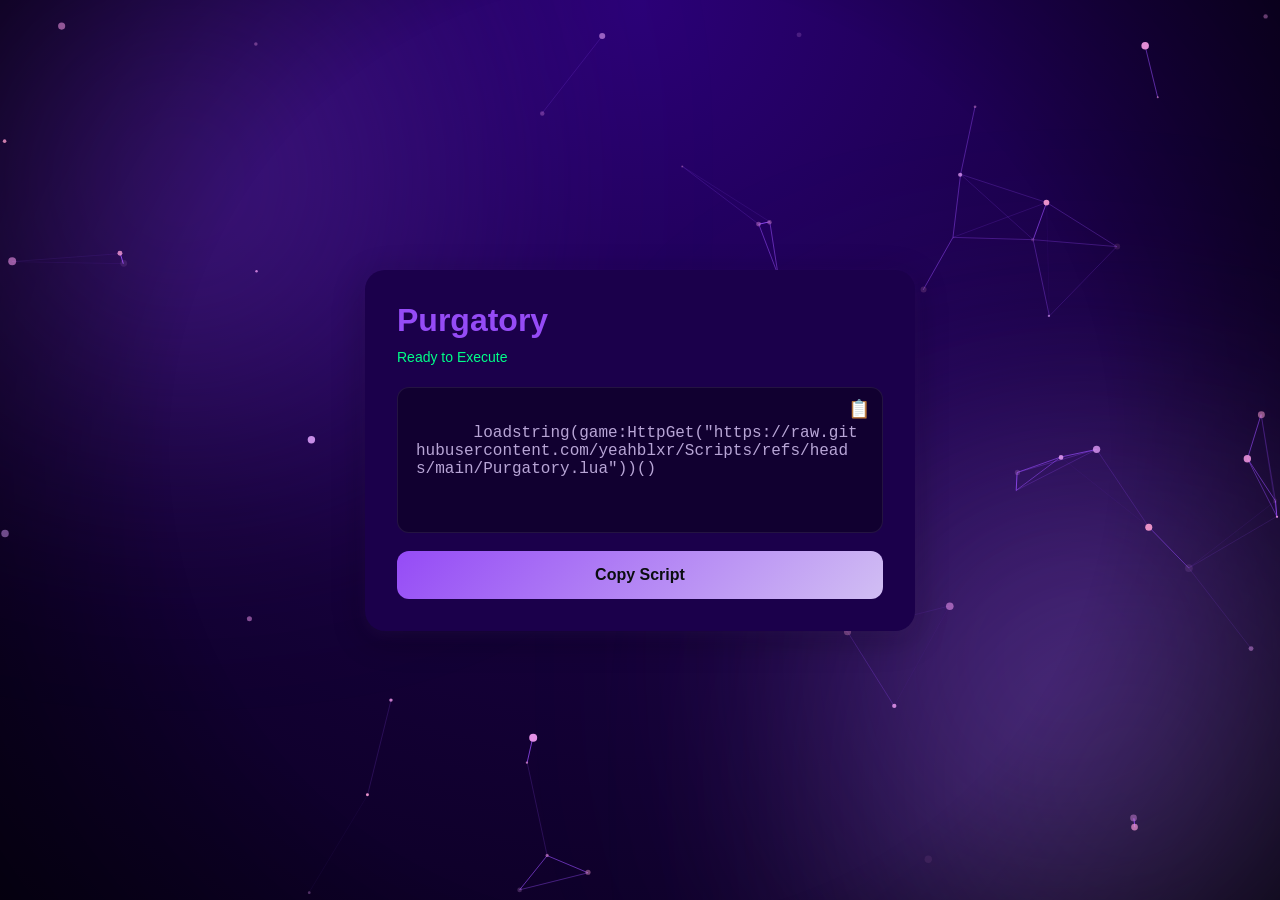
<file: Purgatory.html>
<!DOCTYPE html>
<html lang="en">
<head>
<meta charset="UTF-8">
<meta name="viewport" content="width=device-width, initial-scale=1.0">
<title id="pageTitle">Last Run - Midnight Hub</title>

<style>
/* ============================================================
   Midnight Hub Theme Variables (EASY EDIT)
   ============================================================ */
:root {
  --bg:#140037;
  --card:#1b004b;
  --muted:#b8a5d6;
  --text:#ffffff;
  --accent:#954bf6;
  --accent2:#d1bef3;
  --radius:20px;
  --shadow:0 8px 32px rgba(0,0,0,.3), 0 4px 16px rgba(149,75,246,.1);
  --shadow-hover:0 16px 48px rgba(0,0,0,.4), 0 8px 24px rgba(149,75,246,.2);
  --glow:0 0 20px rgba(149,75,246,.3);
}

/* ============================================================
   BASIC RESET + BODY
   ============================================================ */

* { margin:0; padding:0; box-sizing:border-box; }
body {
  background: var(--bg);
  color: var(--text);
  font-family: Inter, sans-serif;
  height: 100vh;
  display:flex;
  justify-content:center;
  align-items:center;
  overflow:hidden;
  position:relative;
}

/* ============================================================
   FULL MIDNIGHT HUB BACKGROUND
   (Gradient Layers + Blurred Nebula Blobs + Vignette)
   ============================================================ */

.bg-layer {
  position:fixed;
  width:100%;
  height:100%;
  top:0; left:0;
  z-index:-10;
  pointer-events:none;
}

/* deep cosmic gradient */
.bg-gradient {
  background: radial-gradient(circle at top, #2b0077 0%, #140037 60%, #0a001f 100%);
}

/* glowing nebula blobs */
.blob {
  position:absolute;
  width:600px;
  height:600px;
  background: radial-gradient(circle, rgba(149,75,246,0.35), rgba(70,0,140,0));
  filter: blur(120px);
  animation: float 14s ease-in-out infinite alternate;
}

.blob:nth-child(1) { top: -120px; left:-120px; animation-duration:16s; }
.blob:nth-child(2) { bottom:-180px; right:-150px; animation-duration:13s; background: radial-gradient(circle, rgba(209,190,243,0.25), rgba(70,0,140,0)); }
.blob:nth-child(3) { top:40%; left:60%; animation-duration:18s; }

/* soft vignette */
.vignette {
  position: absolute;
  inset: 0;
  background: radial-gradient(circle, transparent 60%, rgba(0,0,0,0.5));
  z-index:-5;
}

/* floating animation */
@keyframes float {
  0% { transform:translateY(0px) translateX(0px); }
  100% { transform:translateY(40px) translateX(40px); }
}

/* ============================================================
   PARTICLE SYSTEM CANVAS
   ============================================================ */
#particles-canvas {
  position:fixed;
  width:100%;
  height:100%;
  top:0; left:0;
  z-index:-1;
  pointer-events:none;
}

/* ============================================================
   CARD
   ============================================================ */
.card {
  background: var(--card);
  border-radius: var(--radius);
  padding: 32px;
  width: 90%;
  max-width: 550px;
  box-shadow: var(--shadow);
  backdrop-filter: blur(4px);
  animation: fadeUp 0.7s ease forwards;
  opacity:0;
}

@keyframes fadeUp {
  from { opacity:0; transform:translateY(25px); }
  to   { opacity:1; transform:translateY(0); }
}

.card h3 {
  color: var(--accent);
  margin-bottom:10px;
  font-size:32px;
}

.status {
  font-size:14px;
  color:#00ff88;
  margin-bottom:22px;
}

/* ============================================================
   CODE BOX
   ============================================================ */
.code-box {
  background: rgba(0,0,0,0.35);
  padding:18px;
  border:1px solid rgba(255,255,255,0.08);
  border-radius: 12px;
  font-family: "Courier New", monospace;
  color: var(--muted);
  position:relative;

  /* FIXES LONG CODE OVERFLOW */
  white-space: pre-wrap;
  word-break: break-all;
  overflow-wrap: break-word;

  max-width: 100%;
}
   
.copy-icon {
  position:absolute;
  top:10px;
  right:12px;
  cursor:pointer;
  font-size:18px;
  color:var(--muted);
  transition:0.2s;
}

.copy-icon:hover {
  color:var(--accent);
  transform:scale(1.1);
}

/* ============================================================
   BUTTON
   ============================================================ */
.btn {
  margin-top:18px;
  width:100%;
  padding:15px 20px;
  font-size:16px;
  font-weight:700;
  border:none;
  border-radius:12px;
  cursor:pointer;
  background: linear-gradient(135deg, var(--accent), var(--accent2));
  color:#0b0d10;
  transition:0.2s;
}

.btn:hover {
  transform:translateY(-2px);
  box-shadow:0 0 25px rgba(149,75,246,0.55);
}

/* ============================================================
   SUCCESS POPUP
   ============================================================ */
.success-message {
  position: fixed;
  top:20px;
  right:20px;
  background: linear-gradient(135deg, #00ff88, #00cc66);
  color:#000;
  padding:10px 18px;
  border-radius:10px;
  font-weight:600;
  transform:translateX(200%);
  transition:transform 0.35s ease;
  box-shadow:0 10px 25px rgba(0,255,150,0.3);
  z-index:20;
}

.success-message.show {
  transform:translateX(0%);
}
</style>
</head>

<body>

<!-- ============================================================
     MIDNIGHT HUB BACKGROUND ELEMENTS
     ============================================================ -->
<div class="bg-layer bg-gradient"></div>

<div class="bg-layer">
  <div class="blob"></div>
  <div class="blob"></div>
  <div class="blob"></div>
</div>

<div class="vignette"></div>

<canvas id="particles-canvas"></canvas>

<!-- ============================================================
     CARD CONTENT
     ============================================================ -->
<div class="card">
    <h3 id="cardTitle">Last Run</h3>
    <div class="status" id="statusText">Ready to Execute</div>

    <div class="code-box" id="codeBox">
      <span id="codeText">loadstring(game:HttpGet("https://raw.githubusercontent.com/yeahblxr/Scripts/refs/heads/main/Last-Run.lua"))()</span>
      <span class="copy-icon" onclick="copyCode()">📋</span>
    </div>

    <button class="btn" onclick="copyCode()">Copy Script</button>
</div>

<div class="success-message" id="successMessage">Script copied! ✨</div>

<!-- ============================================================
     PARTICLE SCRIPT + VARIABLE SYSTEM
     ============================================================ -->
<script>
/* ============================================================
   QUICK VARIABLES (MODIFY THESE ONLY)
   ============================================================ */
const PAGE_TITLE = "Purgatory - Midnight Hub";
const CARD_TITLE = "Purgatory";
const STATUS_TEXT = "Ready to Execute";
const SCRIPT_CODE = `loadstring(game:HttpGet("https://raw.githubusercontent.com/yeahblxr/Scripts/refs/heads/main/Purgatory.lua"))()`;

/* Apply variables */
document.getElementById("pageTitle").innerText = PAGE_TITLE;
document.getElementById("cardTitle").innerText = CARD_TITLE;
document.getElementById("statusText").innerText = STATUS_TEXT;
document.getElementById("codeText").innerText = SCRIPT_CODE;

/* ============================================================
   COPY FUNCTION
   ============================================================ */
function copyCode() {
  navigator.clipboard.writeText(SCRIPT_CODE).then(() => {
    const box = document.getElementById("successMessage");
    box.classList.add("show");
    setTimeout(() => box.classList.remove("show"), 3000);
  });
}

/* ============================================================
   PARTICLE SYSTEM
   ============================================================ */
class ParticleSystem {
  constructor() {
    this.canvas = document.getElementById("particles-canvas");
    this.ctx = this.canvas.getContext("2d");
    this.particles = [];
    this.count = 60;
    this.distance = 120;

    this.resize();
    this.init();
    this.loop();

    window.addEventListener("resize", () => {
      this.resize();
      this.init();
    });
  }

  resize() {
    this.canvas.width = innerWidth;
    this.canvas.height = innerHeight;
  }

  init() {
    this.particles = [];
    for (let i = 0; i < this.count; i++) {
      this.particles.push({
        x: Math.random() * innerWidth,
        y: Math.random() * innerHeight,
        vx: (Math.random() - 0.5),
        vy: (Math.random() - 0.5),
        size: Math.random() * 3 + 1,
        opacity: Math.random(),
        hue: 270 + Math.random() * 60
      });
    }
  }

  draw() {
    this.ctx.clearRect(0, 0, innerWidth, innerHeight);

    // connections
    for (let a = 0; a < this.particles.length; a++) {
      for (let b = a + 1; b < this.particles.length; b++) {
        const dx = this.particles[a].x - this.particles[b].x;
        const dy = this.particles[a].y - this.particles[b].y;
        const dist = Math.sqrt(dx*dx + dy*dy);

        if (dist < this.distance) {
          this.ctx.strokeStyle = `rgba(149,75,246, ${1 - dist/this.distance})`;
          this.ctx.lineWidth = 1;
          this.ctx.beginPath();
          this.ctx.moveTo(this.particles[a].x, this.particles[a].y);
          this.ctx.lineTo(this.particles[b].x, this.particles[b].y);
          this.ctx.stroke();
        }
      }
    }

    // particles
    this.particles.forEach(p => {
      p.x += p.vx;
      p.y += p.vy;

      if (p.x < 0 || p.x > innerWidth) p.vx *= -1;
      if (p.y < 0 || p.y > innerHeight) p.vy *= -1;

      this.ctx.fillStyle = `hsla(${p.hue}, 70%, 75%, ${p.opacity})`;
      this.ctx.beginPath();
      this.ctx.arc(p.x, p.y, p.size, 0, Math.PI*2);
      this.ctx.fill();
    });
  }

  loop() {
    this.draw();
    requestAnimationFrame(() => this.loop());
  }
}

new ParticleSystem();
</script>

</body>
</html>
</file>
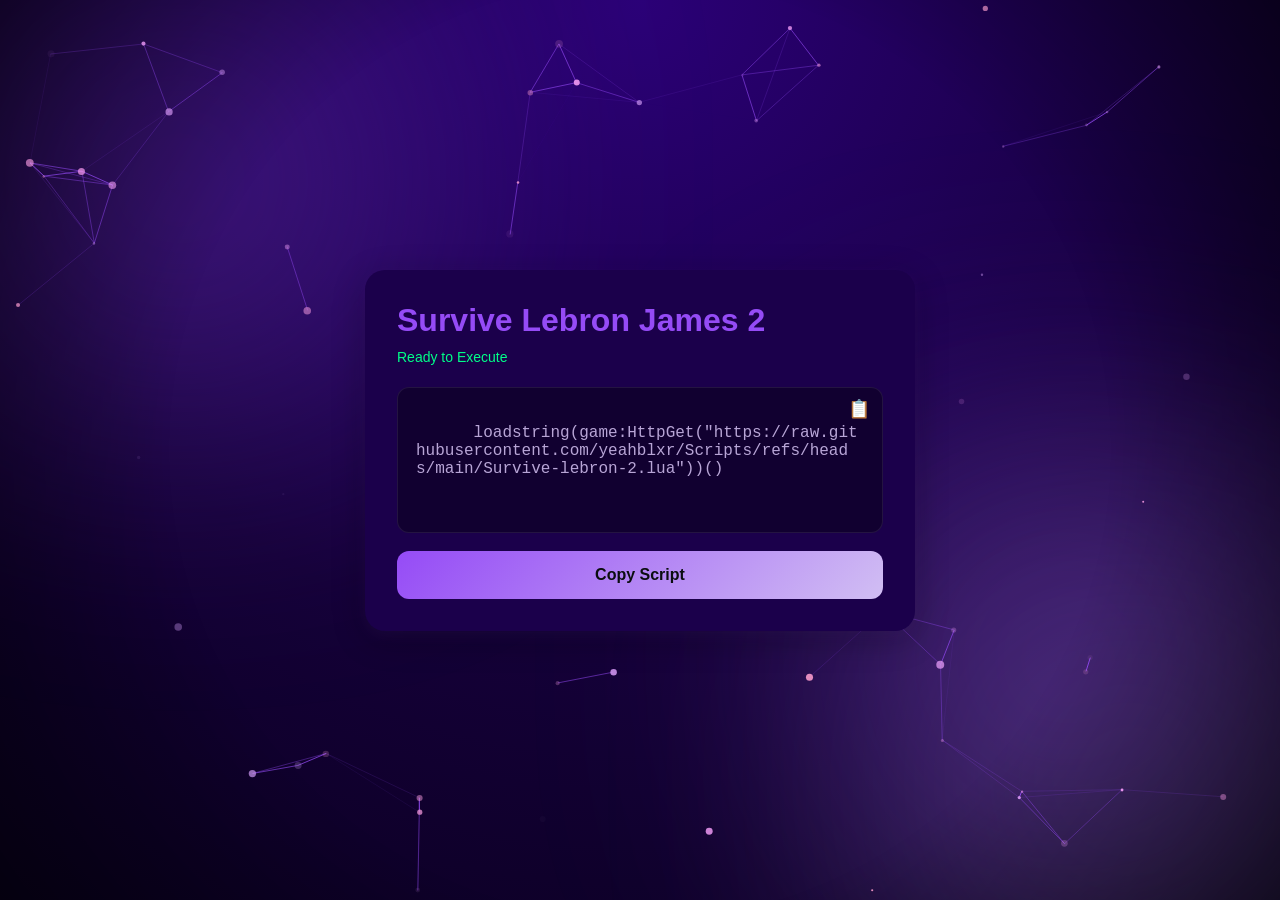
<file: Survive-Lebron-James-2.html>
<!DOCTYPE html>
<html lang="en">
<head>
<meta charset="UTF-8">
<meta name="viewport" content="width=device-width, initial-scale=1.0">
<title id="pageTitle">Last Run - Midnight Hub</title>

<style>
/* ============================================================
   Midnight Hub Theme Variables (EASY EDIT)
   ============================================================ */
:root {
  --bg:#140037;
  --card:#1b004b;
  --muted:#b8a5d6;
  --text:#ffffff;
  --accent:#954bf6;
  --accent2:#d1bef3;
  --radius:20px;
  --shadow:0 8px 32px rgba(0,0,0,.3), 0 4px 16px rgba(149,75,246,.1);
  --shadow-hover:0 16px 48px rgba(0,0,0,.4), 0 8px 24px rgba(149,75,246,.2);
  --glow:0 0 20px rgba(149,75,246,.3);
}

/* ============================================================
   BASIC RESET + BODY
   ============================================================ */

* { margin:0; padding:0; box-sizing:border-box; }
body {
  background: var(--bg);
  color: var(--text);
  font-family: Inter, sans-serif;
  height: 100vh;
  display:flex;
  justify-content:center;
  align-items:center;
  overflow:hidden;
  position:relative;
}

/* ============================================================
   FULL MIDNIGHT HUB BACKGROUND
   (Gradient Layers + Blurred Nebula Blobs + Vignette)
   ============================================================ */

.bg-layer {
  position:fixed;
  width:100%;
  height:100%;
  top:0; left:0;
  z-index:-10;
  pointer-events:none;
}

/* deep cosmic gradient */
.bg-gradient {
  background: radial-gradient(circle at top, #2b0077 0%, #140037 60%, #0a001f 100%);
}

/* glowing nebula blobs */
.blob {
  position:absolute;
  width:600px;
  height:600px;
  background: radial-gradient(circle, rgba(149,75,246,0.35), rgba(70,0,140,0));
  filter: blur(120px);
  animation: float 14s ease-in-out infinite alternate;
}

.blob:nth-child(1) { top: -120px; left:-120px; animation-duration:16s; }
.blob:nth-child(2) { bottom:-180px; right:-150px; animation-duration:13s; background: radial-gradient(circle, rgba(209,190,243,0.25), rgba(70,0,140,0)); }
.blob:nth-child(3) { top:40%; left:60%; animation-duration:18s; }

/* soft vignette */
.vignette {
  position: absolute;
  inset: 0;
  background: radial-gradient(circle, transparent 60%, rgba(0,0,0,0.5));
  z-index:-5;
}

/* floating animation */
@keyframes float {
  0% { transform:translateY(0px) translateX(0px); }
  100% { transform:translateY(40px) translateX(40px); }
}

/* ============================================================
   PARTICLE SYSTEM CANVAS
   ============================================================ */
#particles-canvas {
  position:fixed;
  width:100%;
  height:100%;
  top:0; left:0;
  z-index:-1;
  pointer-events:none;
}

/* ============================================================
   CARD
   ============================================================ */
.card {
  background: var(--card);
  border-radius: var(--radius);
  padding: 32px;
  width: 90%;
  max-width: 550px;
  box-shadow: var(--shadow);
  backdrop-filter: blur(4px);
  animation: fadeUp 0.7s ease forwards;
  opacity:0;
}

@keyframes fadeUp {
  from { opacity:0; transform:translateY(25px); }
  to   { opacity:1; transform:translateY(0); }
}

.card h3 {
  color: var(--accent);
  margin-bottom:10px;
  font-size:32px;
}

.status {
  font-size:14px;
  color:#00ff88;
  margin-bottom:22px;
}

/* ============================================================
   CODE BOX
   ============================================================ */
.code-box {
  background: rgba(0,0,0,0.35);
  padding:18px;
  border:1px solid rgba(255,255,255,0.08);
  border-radius: 12px;
  font-family: "Courier New", monospace;
  color: var(--muted);
  position:relative;

  /* FIXES LONG CODE OVERFLOW */
  white-space: pre-wrap;
  word-break: break-all;
  overflow-wrap: break-word;

  max-width: 100%;
}
   
.copy-icon {
  position:absolute;
  top:10px;
  right:12px;
  cursor:pointer;
  font-size:18px;
  color:var(--muted);
  transition:0.2s;
}

.copy-icon:hover {
  color:var(--accent);
  transform:scale(1.1);
}

/* ============================================================
   BUTTON
   ============================================================ */
.btn {
  margin-top:18px;
  width:100%;
  padding:15px 20px;
  font-size:16px;
  font-weight:700;
  border:none;
  border-radius:12px;
  cursor:pointer;
  background: linear-gradient(135deg, var(--accent), var(--accent2));
  color:#0b0d10;
  transition:0.2s;
}

.btn:hover {
  transform:translateY(-2px);
  box-shadow:0 0 25px rgba(149,75,246,0.55);
}

/* ============================================================
   SUCCESS POPUP
   ============================================================ */
.success-message {
  position: fixed;
  top:20px;
  right:20px;
  background: linear-gradient(135deg, #00ff88, #00cc66);
  color:#000;
  padding:10px 18px;
  border-radius:10px;
  font-weight:600;
  transform:translateX(200%);
  transition:transform 0.35s ease;
  box-shadow:0 10px 25px rgba(0,255,150,0.3);
  z-index:20;
}

.success-message.show {
  transform:translateX(0%);
}
</style>
</head>

<body>

<!-- ============================================================
     MIDNIGHT HUB BACKGROUND ELEMENTS
     ============================================================ -->
<div class="bg-layer bg-gradient"></div>

<div class="bg-layer">
  <div class="blob"></div>
  <div class="blob"></div>
  <div class="blob"></div>
</div>

<div class="vignette"></div>

<canvas id="particles-canvas"></canvas>

<!-- ============================================================
     CARD CONTENT
     ============================================================ -->
<div class="card">
    <h3 id="cardTitle">Last Run</h3>
    <div class="status" id="statusText">Ready to Execute</div>

    <div class="code-box" id="codeBox">
      <span id="codeText">loadstring(game:HttpGet("https://raw.githubusercontent.com/yeahblxr/Scripts/refs/heads/main/Last-Run.lua"))()</span>
      <span class="copy-icon" onclick="copyCode()">📋</span>
    </div>

    <button class="btn" onclick="copyCode()">Copy Script</button>
</div>

<div class="success-message" id="successMessage">Script copied! ✨</div>

<!-- ============================================================
     PARTICLE SCRIPT + VARIABLE SYSTEM
     ============================================================ -->
<script>
/* ============================================================
   QUICK VARIABLES (MODIFY THESE ONLY)
   ============================================================ */
const PAGE_TITLE = "Survive Lebron James 2 - Midnight Hub";
const CARD_TITLE = "Survive Lebron James 2";
const STATUS_TEXT = "Ready to Execute";
const SCRIPT_CODE = `loadstring(game:HttpGet("https://raw.githubusercontent.com/yeahblxr/Scripts/refs/heads/main/Survive-lebron-2.lua"))()`;

/* Apply variables */
document.getElementById("pageTitle").innerText = PAGE_TITLE;
document.getElementById("cardTitle").innerText = CARD_TITLE;
document.getElementById("statusText").innerText = STATUS_TEXT;
document.getElementById("codeText").innerText = SCRIPT_CODE;

/* ============================================================
   COPY FUNCTION
   ============================================================ */
function copyCode() {
  navigator.clipboard.writeText(SCRIPT_CODE).then(() => {
    const box = document.getElementById("successMessage");
    box.classList.add("show");
    setTimeout(() => box.classList.remove("show"), 3000);
  });
}

/* ============================================================
   PARTICLE SYSTEM
   ============================================================ */
class ParticleSystem {
  constructor() {
    this.canvas = document.getElementById("particles-canvas");
    this.ctx = this.canvas.getContext("2d");
    this.particles = [];
    this.count = 60;
    this.distance = 120;

    this.resize();
    this.init();
    this.loop();

    window.addEventListener("resize", () => {
      this.resize();
      this.init();
    });
  }

  resize() {
    this.canvas.width = innerWidth;
    this.canvas.height = innerHeight;
  }

  init() {
    this.particles = [];
    for (let i = 0; i < this.count; i++) {
      this.particles.push({
        x: Math.random() * innerWidth,
        y: Math.random() * innerHeight,
        vx: (Math.random() - 0.5),
        vy: (Math.random() - 0.5),
        size: Math.random() * 3 + 1,
        opacity: Math.random(),
        hue: 270 + Math.random() * 60
      });
    }
  }

  draw() {
    this.ctx.clearRect(0, 0, innerWidth, innerHeight);

    // connections
    for (let a = 0; a < this.particles.length; a++) {
      for (let b = a + 1; b < this.particles.length; b++) {
        const dx = this.particles[a].x - this.particles[b].x;
        const dy = this.particles[a].y - this.particles[b].y;
        const dist = Math.sqrt(dx*dx + dy*dy);

        if (dist < this.distance) {
          this.ctx.strokeStyle = `rgba(149,75,246, ${1 - dist/this.distance})`;
          this.ctx.lineWidth = 1;
          this.ctx.beginPath();
          this.ctx.moveTo(this.particles[a].x, this.particles[a].y);
          this.ctx.lineTo(this.particles[b].x, this.particles[b].y);
          this.ctx.stroke();
        }
      }
    }

    // particles
    this.particles.forEach(p => {
      p.x += p.vx;
      p.y += p.vy;

      if (p.x < 0 || p.x > innerWidth) p.vx *= -1;
      if (p.y < 0 || p.y > innerHeight) p.vy *= -1;

      this.ctx.fillStyle = `hsla(${p.hue}, 70%, 75%, ${p.opacity})`;
      this.ctx.beginPath();
      this.ctx.arc(p.x, p.y, p.size, 0, Math.PI*2);
      this.ctx.fill();
    });
  }

  loop() {
    this.draw();
    requestAnimationFrame(() => this.loop());
  }
}

new ParticleSystem();
</script>

</body>
</html>
</file>
